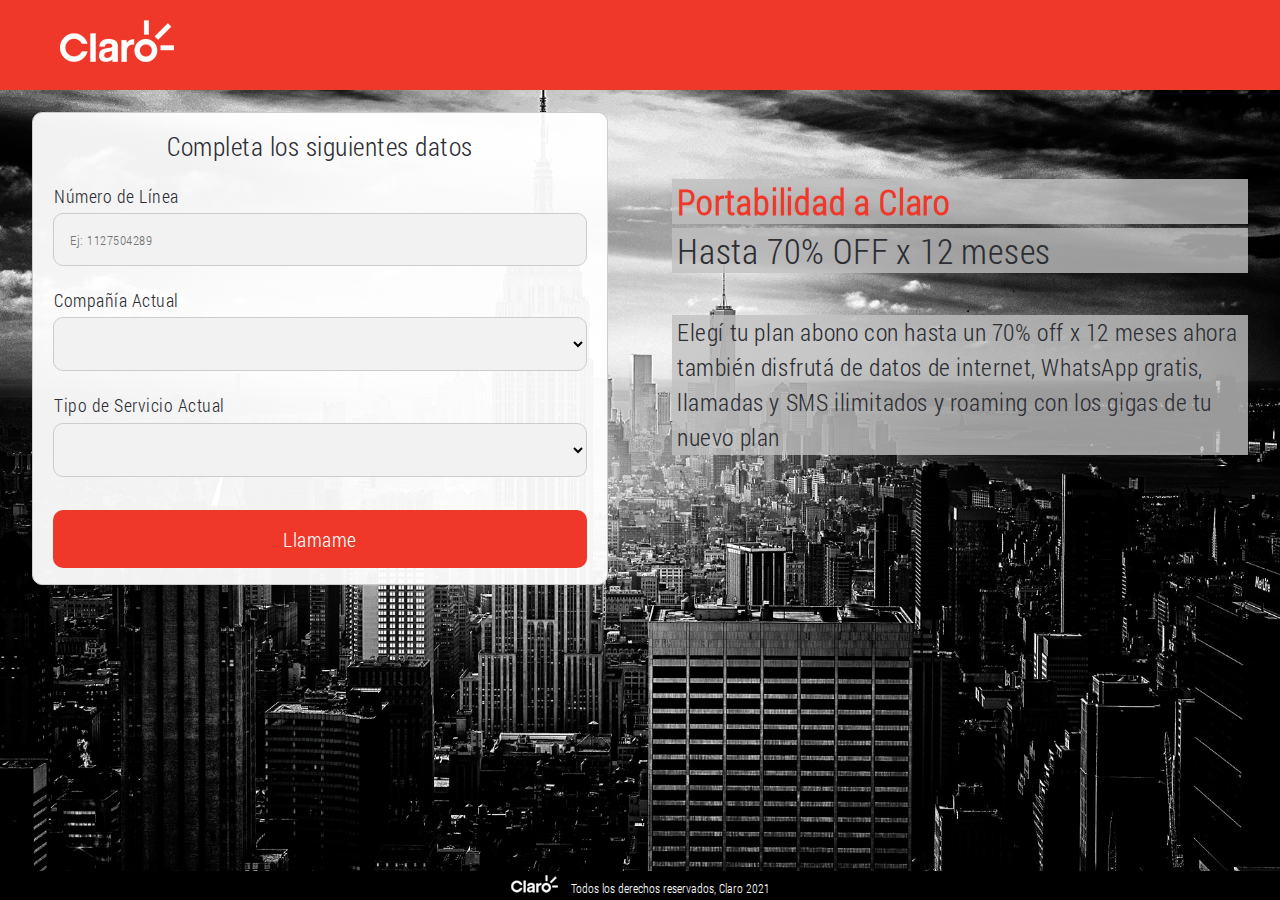
<file: index.html>
<!DOCTYPE html>
<html>
<head>
    <title>Portabilidad | Claro</title>
    <link href="imagenes/favicon.ico" rel="Shortcut Icon" />
    <link rel="stylesheet" type="text/css" href="estilos.css">
    <meta name="viewport" content="width=device-width, initial-scale=1.0">
</head>
<body class="body1">

    <header>
        <div class="logotipo">
            <img src="imagenes/logo.png" alt="">
        </div>
    </header>

<section class="home">
    <!--caja1-->
    <div class="in-flex">
        <form method="post" autocomplete="off" name="google-sheet">
            <form action="" id="formulario" name="formulario" metodo="get">
                <p class="completa">Completa los siguientes datos</p>
                <br>
                <label for="linea" class="linea">Número de Línea</label>
                <input type="text" class="form-control" placeholder="Ej: 1127504289" minlength="10" maxlength="10" size="15" name="LINEA-CL" id="linea" required>
                
                <label for="empresa" class="empresa">Compañía Actual</label>      
                <select minlength="5" class="form-control" name="EMPRESA-CL" id="empresa" required>
                    <option value=""></option>
                    <option value="Personal">Personal</option>
                    <option value="Movistar">Movistar</option>
                    <option value="Claro">Claro</option>
                    <option value="Tuenti">Tuenti</option>            
                </select>
        
                <label for="mercado" class="mercado">Tipo de Servicio Actual</label>
                <select minlength="7" class="form-control" name="MERCADO-CL" id="mercado" required>
                    <option value=""></option>
                    <option value="Pospago">Pospago</option>
                    <option value="Prepago">Prepago</option>        
                </select>
        
                <br>
                
                <button type="submit" class="btn btn-primary" type="button" id="submitButton">
                    <span id="buttonSpinner" class="spinner-border spinner-border-sm d-none" role="status" aria-hidden="true"></span>
                    </a><span id="buttonText">Llamame</span>
                </button>
                <div class="alert alert-danger mt-2 d-none" role="alert" id="unknownError">
                </div>
        </form>
    </div>

    <!--caja2-->
    <div class="in-flex" id="caja2">
        <h1 class="portabilidad">Portabilidad a Claro</h1>
        <p class="off">Hasta 70% OFF x 12 meses</p>
        <br><br>
        <p class="elegi">Elegí tu plan abono con hasta un 70% off x 12 meses ahora también disfrutá de datos de internet, WhatsApp gratis, llamadas y SMS ilimitados y roaming con los gigas de tu nuevo plan</p>
        <br><br><br>
                    
    </div>
</section>

<footer class="final">
    <div class="logofooter">
        <img src="imagenes/logo-footer.png" alt="">Todos los derechos reservados, Claro 2021
    </div>
</footer>

<script>
    const scriptURL = 'https://script.google.com/macros/s/AKfycbyRTiwydyXX_MNfnX8hQJ4NXhPfNxxQ_JeE9fn01GHEHKwAeQXHfHSMzXbXj_sYqNMt/exec'
    const form = document.forms['google-sheet']

    form.addEventListener('submit', e => {
    e.preventDefault()
    fetch(scriptURL, { method: 'POST', body: new FormData(form)})
        .then(response => redirecinal())
        .catch(error => console.error('Error!', error.message))
    })

    function redirecinal(){
        document.location.href="outdex.html"; 
    }
</script>

<script src="https://maxcdn.bootstrapcdn.com/bootstrap/4.1.1/js/bootstrap.min.js"></script>
<script src="https://cdnjs.cloudflare.com/ajax/libs/jquery/3.2.1/jquery.min.js"></script>

</body>
</html>
</file>
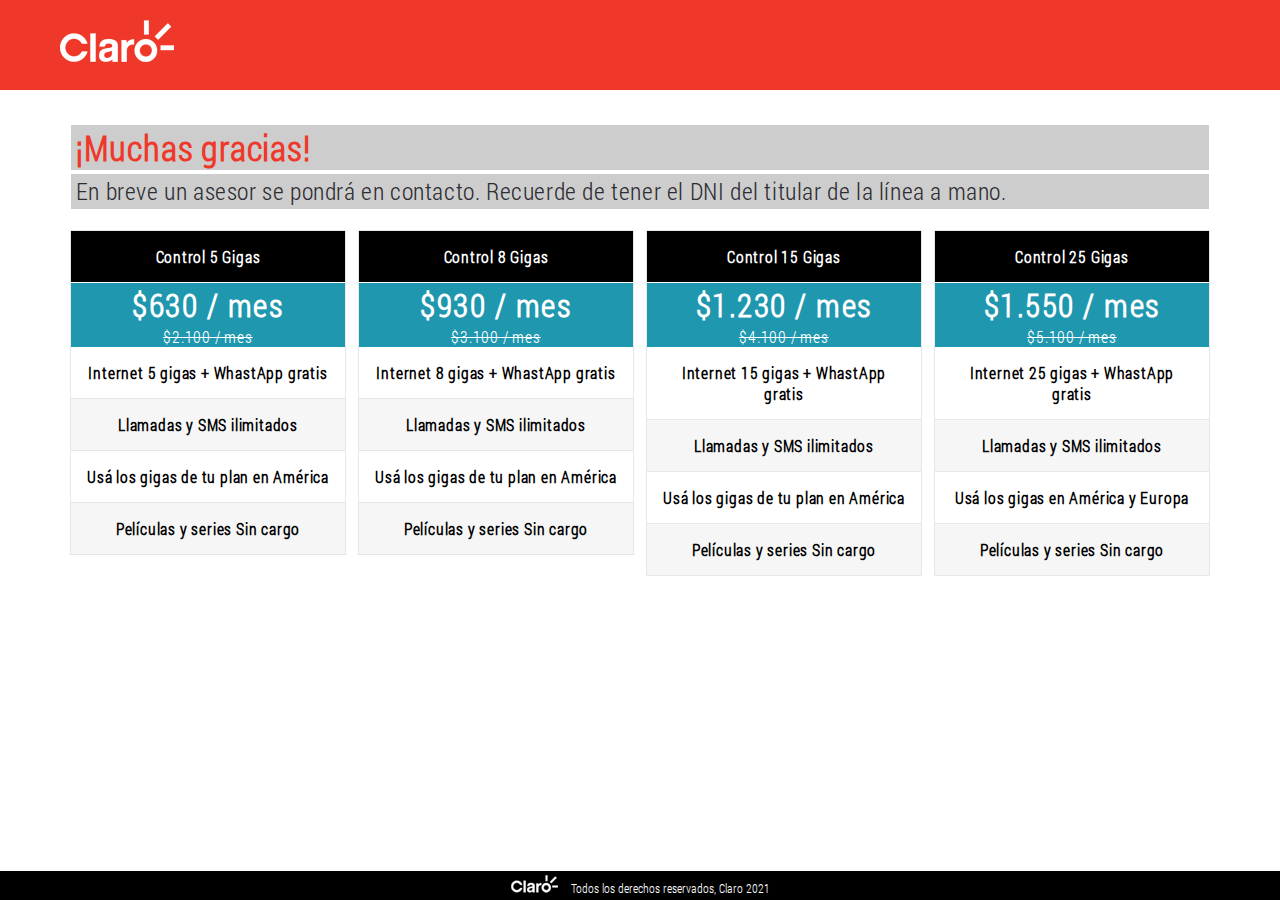
<file: outdex.html>
<!DOCTYPE html>
<html>
<head>
    <title>Portabilidad | Claro</title>
    <link href="imagenes/favicon.ico" rel="Shortcut Icon" />
    <link rel="stylesheet" type="text/css" href="estilos.css">
    <meta name="viewport" content="width=device-width, initial-scale=1.0">
</head>
<body class="body2">

    <header>
        <div class="logotipo">
            <img src="imagenes/logo.png" alt="">
        </div>
    </header>

<section class="home1">
    <div class="#" id="caja3">
        <h1 class="gracias">¡Muchas gracias!</h1>
        <p class="asesor">En breve un asesor se pondrá en contacto. Recuerde de tener el DNI del titular de la línea a mano.</p>
        <br>
    </div>
</section>

<section class="home2">
    <div class="in-flex">
        <p class="plan">Control 5 Gigas</p>
        <h1 class="pre1">$630 / mes</h1>
        <p class="pre2">$2.100 / mes</p>
        <p class="giga">Internet  5 gigas + WhastApp gratis</p>
        <p class="llama">Llamadas y SMS ilimitados</p>
        <p class="roam">Usá los gigas de tu plan en América</p>
        <p class="peli">Películas y series  Sin cargo</p>
    </div>
    <div class="in-flex">
        <p class="plan">Control 8 Gigas</p>
        <h1 class="pre1">$930 / mes</h1>
        <p class="pre2">$3.100 / mes</p>
        <p class="giga">Internet  8 gigas + WhastApp gratis</p>
        <p class="llama">Llamadas y SMS ilimitados</p>
        <p class="roam">Usá los gigas de tu plan en América</p>
        <p class="peli">Películas y series  Sin cargo</p>
    </div>
    <div class="in-flex">
        <p class="plan">Control 15 Gigas</p>
        <h1 class="pre1">$1.230 / mes</h1>
        <p class="pre2">$4.100 / mes</p>
        <p class="giga">Internet  15 gigas + WhastApp gratis</p>
        <p class="llama">Llamadas y SMS ilimitados</p>
        <p class="roam">Usá los gigas de tu plan en América</p>
        <p class="peli">Películas y series  Sin cargo</p>
    </div>
    <div class="in-flex">
        <p class="plan">Control 25 Gigas</p>
        <h1 class="pre1">$1.550 / mes</h1>
        <p class="pre2">$5.100 / mes</p>
        <p class="giga">Internet  25 gigas + WhastApp gratis</p>
        <p class="llama">Llamadas y SMS ilimitados</p>
        <p class="roam">Usá los gigas en América y Europa</p>
        <p class="peli">Películas y series  Sin cargo</p>
    </div>

</section>



<footer class="final">
    <div class="logofooter">
        <img src="imagenes/logo-footer.png" alt="">Todos los derechos reservados, Claro 2021
    </div>
</footer>

<script src="https://maxcdn.bootstrapcdn.com/bootstrap/4.1.1/js/bootstrap.min.js"></script>
<script src="https://cdnjs.cloudflare.com/ajax/libs/jquery/3.2.1/jquery.min.js"></script>

</body>
</html>
</file>
<file: estilos.css>
* {
    padding: 0px;
    margin: 0px;
    font-family: "Roboto";
}

@font-face {
    font-family: "Roboto";
    src: url("fuentes/RobotoCondensed-Light.ttf")
}


body {
    background: #f6f6f6;
    color: #2d2e33;
    text-align: center;
}

.home {
    display: flex;
    flex-wrap: wrap;
    margin-top: 80px;
}

.in-flex {
    flex: 1;
    padding: 0px;
    min-width: 250px;
}

.in-flex first-child {
    flex: 2;
    padding: 0;
}

.in-flex div {
    margin: 0px;
}

















header{
    position: fixed;
    text-align: center;
    width: 100%;
    top: 0;
    box-sizing: border-box;
    padding-top: 3%;
    padding-bottom: 3%;
    margin: auto;
    height: 90px;
    background: #ef3829;
}

.logotipo {
    position: fixed;
    text-align: left;
    width: 100%;
    margin-left: 60px;
    top: 20px;
}

form {
    text-align: center;
    width: 50% auto;
    border: 1px solid #ccc;
    margin: 5%;
    margin-left: 5%;
    margin-right: 5%;   
    padding: 2.5%;
    background: rgba(255, 255, 255, 0.95);
    border-radius: 10px;
    letter-spacing: 0.5px;
}

.completa {
    text-align: center;
    color: #2d2e33;
    font-size: 26px;
    letter-spacing: 0.5px;
}

.linea {
    text-align: left;
    margin-left: 5px;
    letter-spacing: 0.5px;
}

.empresa {
    text-align: left;
    margin-left: 5px;
    letter-spacing: 0.5px;
}

.mercado {
    text-align: left;
    margin-left: 5px;
    letter-spacing: 0.5px;
}

label {
    text-align: center;
    font-size: 18px;
    display: block;
    width: 100%;
    margin-bottom: 1%;
    color:#2d2e33;
    letter-spacing: 0.5px;
}

input, select, button {
    margin-bottom: 4%;
    width: 98.5%;
    padding: 3%;
    box-sizing: border-box;
    border: 1px solid #ccc;
    background: #f2f2f2;
    border-radius: 10px;
    letter-spacing: 0.5px;
}

input:focus, select:focus {
    border: 1.3px solid #ef3829;
}

input[type="submit"] {

    margin-top: 2%;
    margin-bottom: 0;
    background: #ef3829;
    color:#fff;
    border:none;
    font-size: 18px;
}

input[type="submit"]:hover {
     background: #1f97ae;
     cursor:pointer;
}

button {
    margin-top: 2%;
    margin-bottom: 0;
    background: #ef3829;
    color:#fff;
    border:none;
    font-size: 20px;
    letter-spacing: 0.5px;
}

button:hover {
     background: #1f97ae;
     cursor:pointer;
}

.body1 {
    background:url(imagenes/w.jpg) no-repeat fixed top center #f6f6f6;
    background-size: cover;
    box-sizing: border-box;
}

#caja2 {
    margin: auto;
    text-align: center;
}

.portabilidad {
    text-align: left;
    color: #ef3829;
    margin-left: 5%;
    margin-right: 5%;
    background: rgba(192, 192, 192, 0.8);
    padding-left: 5px;
    padding-right: 5px;
    font-size: 35px;
    font-family: "roboto";
    font-weight: bold;
    line-height: 45px;
    letter-spacing: 0.8px;
    margin-bottom: 4px;
}

.off {
    text-align: left;
    color: #2d2e33;
    margin-left: 5%;
    margin-right: 5%;
    background: rgba(192, 192, 192, 0.8);
    padding-left: 5px;
    padding-right: 20px;
    font-size: 35px;
    font-family: "roboto";
    font-weight: lighter;
    line-height: 45px;
    letter-spacing: 0.8px;
}

.elegi {
    text-align: left;
    background: rgba(192, 192, 192, 0.8);
    color: #2d2e33;
    margin-left: 5%;
    margin-right: 5%;
    padding-left: 5px;
    padding-right: 5px;
    font-size: 24px;
    font-family: "roboto";
    font-weight: lighter;
    line-height: 35px;
    letter-spacing: 0.6px;
}

footer {
    text-align: center;
    width: 100%;
    bottom: 0;
    padding-top: 4px;
    padding-bottom: 4px;
    background: #000;
    color: #fff;
    font-size: 12px;
    position: fixed;
    height: auto;
}





.gracias {
    margin-top: 60px;
    text-align: left;
    color: #ef3829;
    margin-left: 5%;
    margin-right: 5%;
    background: rgba(192, 192, 192, 0.8);
    padding-left: 5px;
    padding-right: 5px;
    font-size: 35px;
    font-family: "roboto";
    font-weight: bold;
    line-height: 45px;
    letter-spacing: 0.8px;
    margin-bottom: 4px;
}

.asesor {
    text-align: left;
    background: rgba(192, 192, 192, 0.8);
    color: #2d2e33;
    margin-left: 5%;
    margin-right: 5%;
    padding-left: 5px;
    padding-right: 5px;
    font-size: 24px;
    font-family: "roboto";
    font-weight: lighter;
    line-height: 35px;
    letter-spacing: 0.6px;
}

.body2 {
    text-align: center;
    background: #fff;
    margin-bottom: 10%;
}

.home1 {
    text-align: center;
    margin-top: 125px;
    margin-left: 7.5px;
    margin-right: 7.5px;
}

.home2 {
    text-align: center;
    display: flex;
    flex-wrap: wrap;
    text-align: center;
    margin-left: 5%;
    margin-right: 5%;
}

.plan{
    background: #000;
    max-width: 400px;
    color: #fff;
    padding: 15px;
    font-weight: bolder;
    letter-spacing: 0.8px;
    margin-left: 2%;
    margin-right: 2%;
    border-left: 1px solid #e7e7e7;
    border-right: 1px solid #e7e7e7;
    border-top: 1px solid #e7e7e7;
    border-bottom: 1px solid #fff;
}

.pre1{
    background: #1f97ae;
    max-width: 400px;
    color: #fff;
    padding-top: 0px;
    padding-bottom: 0px;
    padding-left: 15px;
    padding-right: 15px;
    font-weight: bolder;
    letter-spacing: 1.5px;
    font-size: 32px;
    margin-left: 2%;
    margin-right: 2%;
    border-left: 1px solid #e7e7e7;
    border-right: 1px solid #e7e7e7;
}

.pre2{
    background: #1f97ae;  
    max-width: 400px;
    color: #fff;
    padding-top: 0px;
    padding-bottom: 0px;
    padding-left: 15px;
    padding-right: 15px;
    font-weight: lighter;
    letter-spacing: 0.8px;
    text-decoration: line-through;
    margin-left: 2%;
    margin-right: 2%;
    border-left: 1px solid #e7e7e7;
    border-right: 1px solid #e7e7e7;
}

.giga{
    background: #fff;
    max-width: 400px;    
    color: #000;
    padding: 15px;
    font-weight: bolder;
    letter-spacing: 0.8px;
    margin-left: 2%;
    margin-right: 2%;
    border-left: 1px solid #e7e7e7;
    border-right: 1px solid #e7e7e7;
    border-bottom: 1px solid #e7e7e7;
}

.llama{
    background: #f6f6f6;
    max-width: 400px;
    color: #000;
    padding: 15px;
    font-weight: bolder;
    letter-spacing: 0.8px;
    margin-left: 2%;
    margin-right: 2%;
    border-left: 1px solid #e7e7e7;
    border-right: 1px solid #e7e7e7;
    border-bottom: 1px solid #e7e7e7;
}

.roam{
    background: #fff;
    max-width: 400px;
    color: #000;
    padding: 15px;
    font-weight: bolder;
    letter-spacing: 0.8px;
    margin-left: 2%;
    margin-right: 2%;
    border-left: 1px solid #e7e7e7;
    border-right: 1px solid #e7e7e7;
    border-bottom: 1px solid #e7e7e7;
}

.peli{
    background: #f6f6f6;
    max-width: 400px;
    color: #000;
    padding: 15px;
    font-weight: bolder;
    letter-spacing: 0.8px;
    margin-left: 2%;
    margin-right: 2%;
    border-left: 1px solid #e7e7e7;
    border-right: 1px solid #e7e7e7;
    border-bottom: 1px solid #e7e7e7;
    margin-bottom: 5%;
}
</file>
